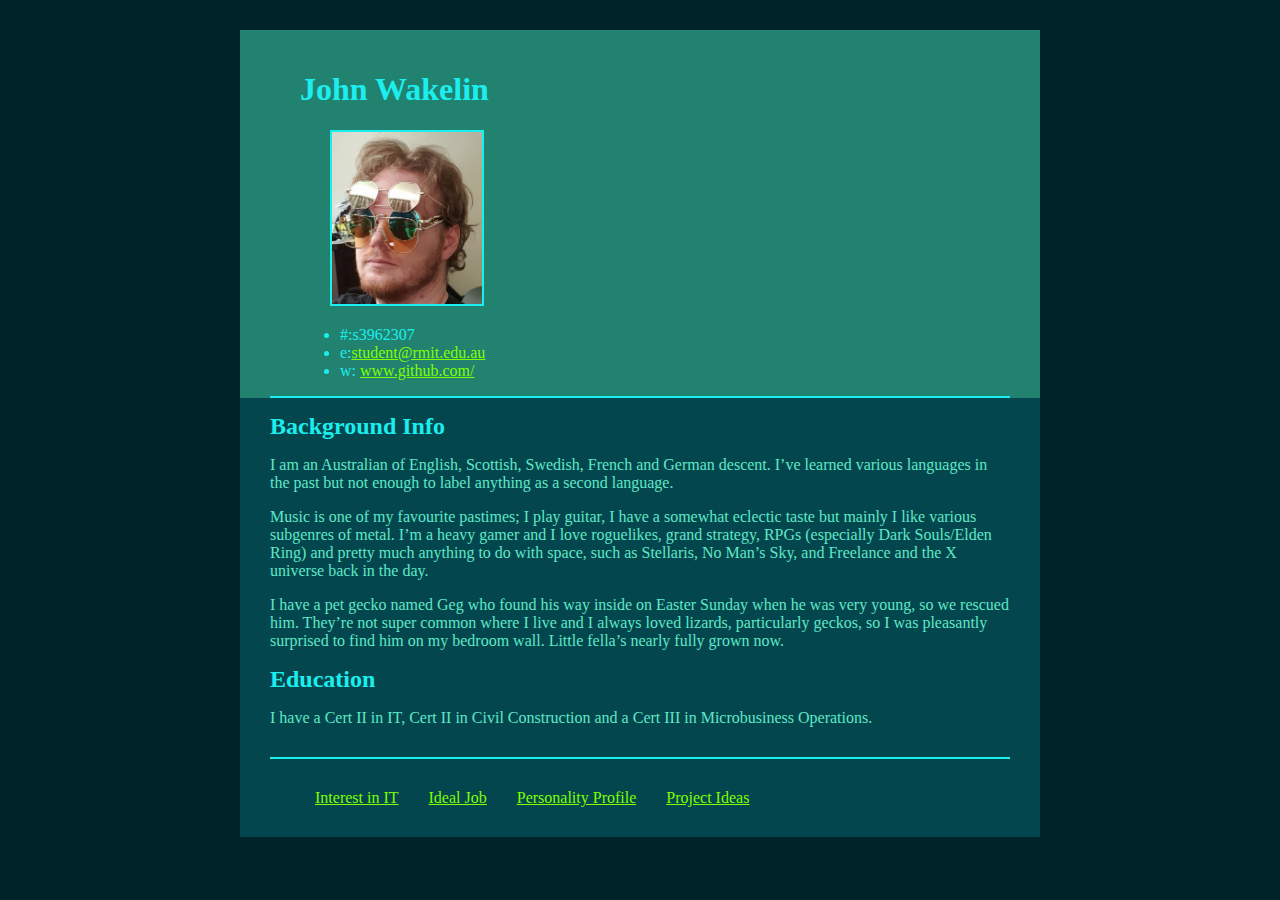
<file: index.html>
<!DOCTYPE html>

<html>

<head>
  <title>
  John's IT Profile
</title>
  <link href="style.css" rel="stylesheet">
</head>

<body>
  <div class="info">



    <header>
        <h1>John Wakelin</h1>
        <div id="headshot">
        <img src="20220309_145908 (2).jpg" alt="silly headshot; John wearing 3 pairs of sunnies">
        </div><!-- / headshot -->

        <!-- student number, email, git -->
        <div id="details">
          <ul>
          <li>#:s3962307</li>
          <li>e:<a href="mailto:s3962307@student.rmit.edu.au">student@rmit.edu.au</a></li>
          <li>w: <a href="https://github.com/Mulgis/Assignment-1---My-Profile">www.github.com/</a></li>
          </ul>
          </div> <!-- / details -->

    </header>
   </div> <!-- /info -->

<div class="content">
    <main>
      <h2>Background Info</h2>
      <p>I am an Australian of English, Scottish, Swedish, French and German descent. I’ve learned various languages in the past but not enough to label anything as a second language.</p>
      <p>Music is one of my favourite pastimes; I play guitar, I have a somewhat eclectic taste but mainly I like various subgenres of metal. I’m a heavy gamer and I love roguelikes, grand strategy, RPGs (especially Dark Souls/Elden Ring) and pretty much anything to do with space, such as Stellaris, No Man’s Sky, and Freelance and the X universe back in the day.</p>
      <p>I have a pet gecko named Geg who found his way inside on Easter Sunday when he was very young, so we rescued him. They’re not super common where I live and I always loved lizards, particularly geckos, so I was pleasantly surprised to find him on my bedroom wall. Little fella’s nearly fully grown now.</p>

      <h2>Education</h2>
      <p>I have a Cert II in IT, Cert II in Civil Construction and a Cert III in Microbusiness Operations.</p>

    </main>

    <footer>
      <div class="columns">
        <div class="column"> <!-- column 1 -->
          <a href="interest.html">Interest in IT</a>
          </div> <!-- / column 1 -->
        <div class="column"> <!-- column 2 -->
          <a href="job.html">Ideal Job</a>
          </div> <!-- / column 2 -->
        <div class="column"> <!-- column 3 -->
          <a href="profile.html">Personality Profile</a>
          </div> <!-- / column 3 -->
          <div class="column"> <!-- column 4 -->
            <a href="project.html">Project Ideas</a>
            <!-- / column 4 -->

        </div> <!-- / columns -->
    </footer>
    </div> <!-- / content -->

</body>
</html>
</file>
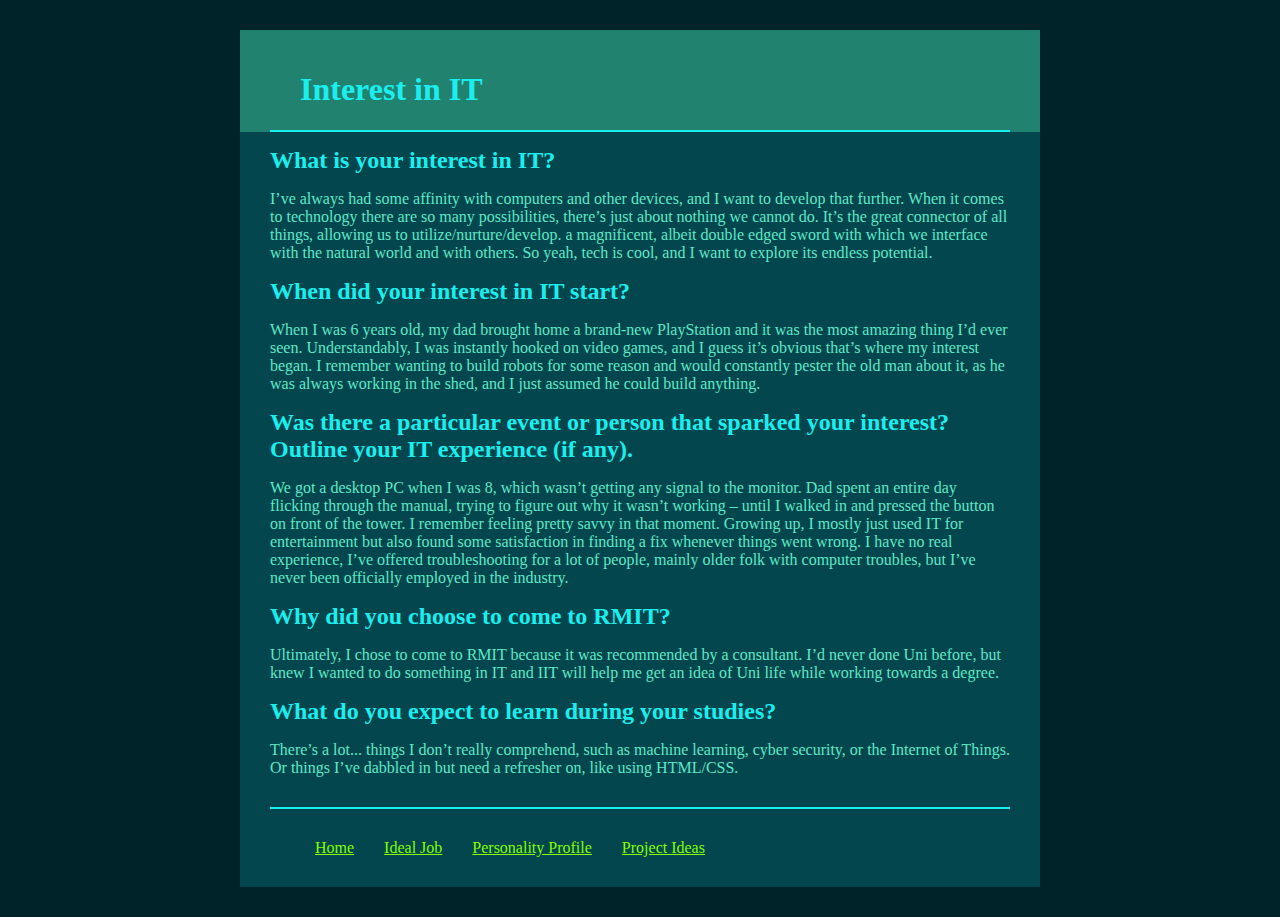
<file: interest.html>
<!DOCTYPE html>

<html>

<head>
<title>
  Interest in IT
</title>
<link href="style.css" rel="stylesheet">
</head>

<body>
  <div class="info">


  <header>
    <h1>Interest in IT</h1>
  </header>
</div> <!-- / info -->

<div class="content">
  <main>
    <h2>What is your interest in IT?</h2>

    <p>I’ve always had some affinity with computers and other devices, and I want to develop that further.
When it comes to technology there are so many possibilities, there’s just about nothing we cannot do. It’s the great connector of all things, allowing us to utilize/nurture/develop. a magnificent, albeit double edged sword with which we interface with the natural world and with others.
So yeah, tech is cool, and I want to explore its endless potential.
</p>

<h2>When did your interest in IT start?</h2>
<p>When I was 6 years old, my dad brought home a brand-new PlayStation and it was the most amazing thing I’d ever seen. Understandably, I was instantly hooked on video games, and I guess it’s obvious that’s where my interest began. I remember wanting to build robots for some reason and would constantly pester the old man about it, as he was always working in the shed, and I just assumed he could build anything.</p>

<h2>Was there a particular event or person that sparked your interest? Outline your IT experience (if any).</h2>
<p>We got a desktop PC when I was 8, which wasn’t getting any signal to the monitor.
Dad spent an entire day flicking through the manual, trying to figure out why it wasn’t working – until I walked in and pressed the button on front of the tower. I remember feeling pretty savvy in that moment. Growing up, I mostly just used IT for entertainment but also found some satisfaction in finding a fix whenever things went wrong.
I have no real experience, I’ve offered troubleshooting for a lot of people, mainly older folk with computer troubles, but I’ve never been officially employed in the industry.
</p>

<h2>Why did you choose to come to RMIT?</h2>
<p>Ultimately, I chose to come to RMIT because it was recommended by a consultant. I’d never done Uni before, but knew I wanted to do something in IT and IIT will help me get an idea of Uni life while working towards a degree.</p>

<h2>What do you expect to learn during your studies?</h2>
<p>There’s a lot... things I don’t really comprehend, such as machine learning, cyber security, or the Internet of Things. Or things I’ve dabbled in but need a refresher on, like using HTML/CSS.</p>

  </main>

  <footer>

  <div class="columns">
    <div class="column"> <!--  column 1 -->
<a href="index.html">Home</a>
</div> <!-- / column 1 -->
    <div class="column"> <!-- column 2 -->
      <a href="job.html">Ideal Job</a>
    </div> <!-- / column 2 -->
    <div class="column"> <!-- column 3 -->
      <a href="profile.html">Personality Profile</a>
    </div> <!-- / column 3 -->
    <div class="column"> <!-- column 4 -->
      <a href="project.html">Project Ideas</a>
    </div> <!-- / column 4 -->
  </div> <!-- / columns -->
  </footer>
</div> <!-- / content -->
</body>
</html>
</file>
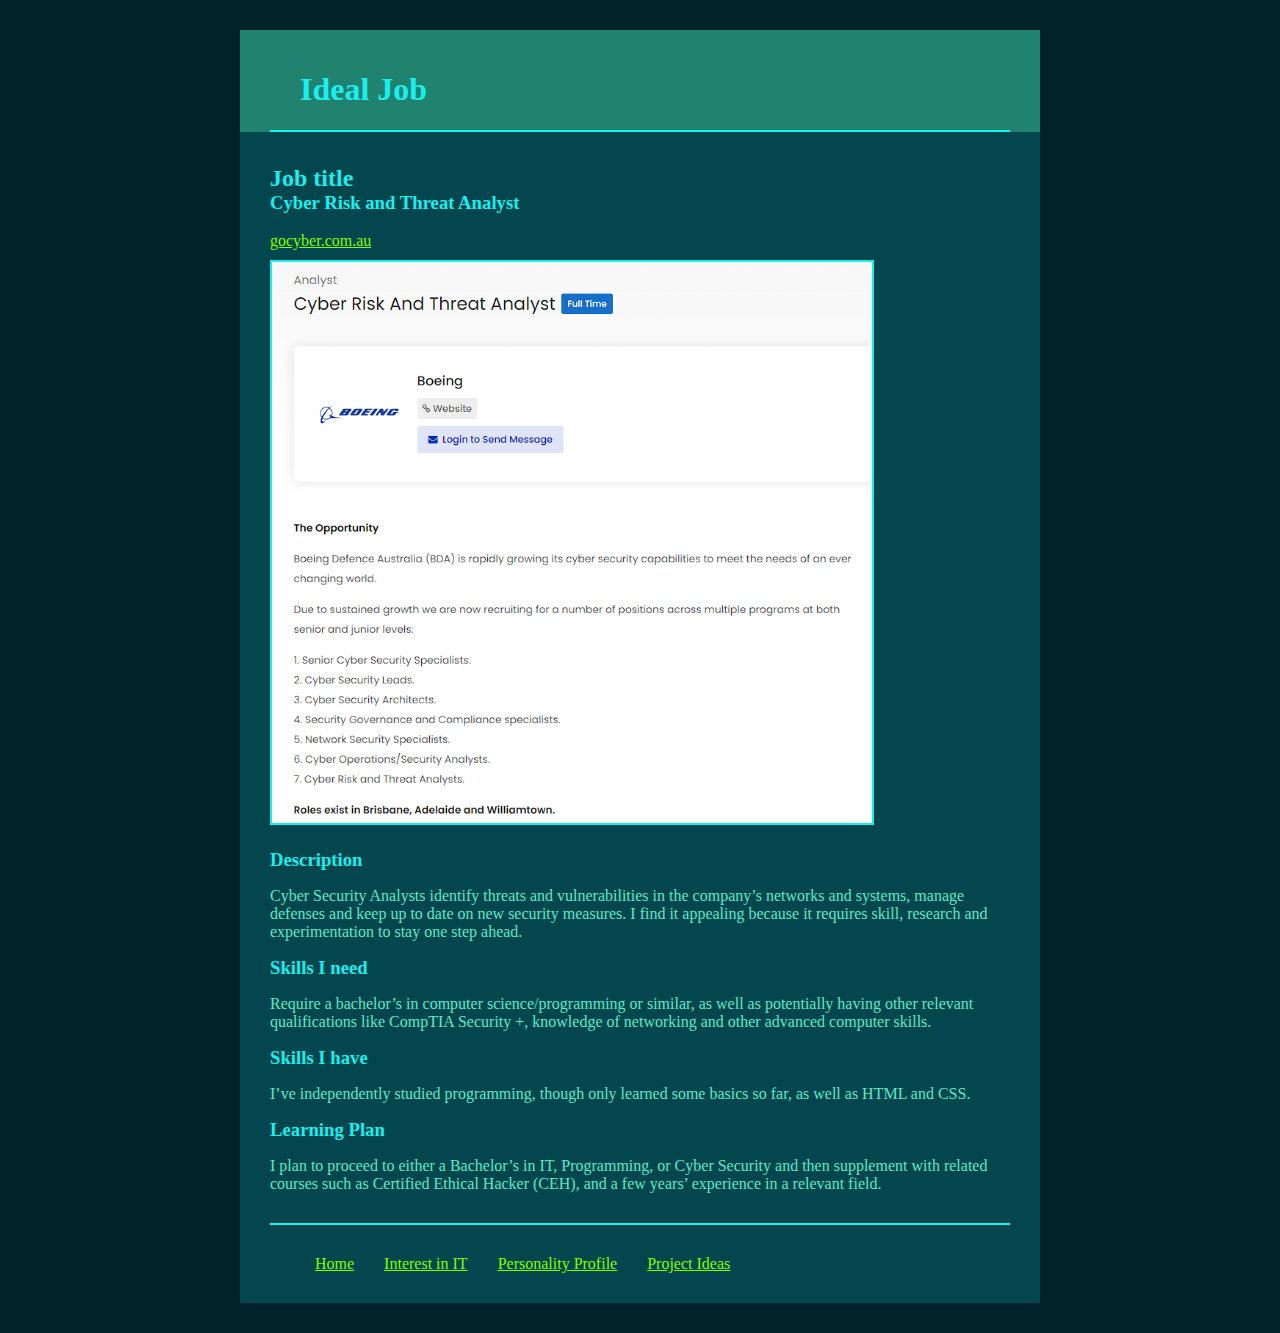
<file: job.html>
<!DOCTYPE html>
<html>
<head>
  <title>
    Ideal Job
  </title>
  <link href="style.css" rel="stylesheet">
</head>

<body>
<div class="info">
  <header>
    <h1>Ideal Job</h1>
  </header>
  </div> <!-- / info -->

<div class="content">
  <main>
    <br>
 <h2>Job title</h2>
 <h3>Cyber Risk and Threat Analyst</h3>
 <br>
 <a href="https://gocyber.com.au/job/cyber-risk-and-threat-analyst/" style="margin: 0 30px">gocyber.com.au</a>
 <div id="job"><img src="job ad1.PNG" alt="job ad snapshot"></div>

 <h3>Description</h3>
 <p>Cyber Security Analysts identify threats and vulnerabilities in the company’s networks and systems, manage defenses and keep up to date on new security measures.
I find it appealing because it requires skill, research and experimentation to stay one step ahead.</p>

<h3>Skills I need</h3>
<p>Require a bachelor’s in computer science/programming or similar, as well as potentially having other relevant qualifications like CompTIA Security +, knowledge of networking and other advanced computer skills.</p>

<h3>Skills I have</h3>
<p>I’ve independently studied programming, though only learned some basics so far, as well as HTML and CSS.</p>

<h3>Learning Plan</h3>
<p>I plan to proceed to either a Bachelor’s in IT, Programming, or Cyber Security and then supplement with related courses such as Certified Ethical Hacker (CEH), and a few years’ experience in a relevant field.</p>

  </main>

  <footer>
    <div class="columns">
      <div class="column"> <!-- column 1 -->
        <a href="index.html">Home</a>
        </div <!-- / column 1 -->
        <div class="column"> <!-- column 2 -->
          <a href="interest.html">Interest in IT</a>
          </div> <!-- / column 2 -->
          <div class="column"> <!-- column 3 -->
            <a href="profile.html">Personality Profile</a>
            </div> <!-- / column 3 -->
            <div class="column"> <!-- column 4 -->
              <a href="project.html">Project Ideas</a>
              </div> <!-- / column 4 -->
            </div> <!-- / columns -->

  </footer>
  </div> <!-- / content -->
</body>

</html>
</file>
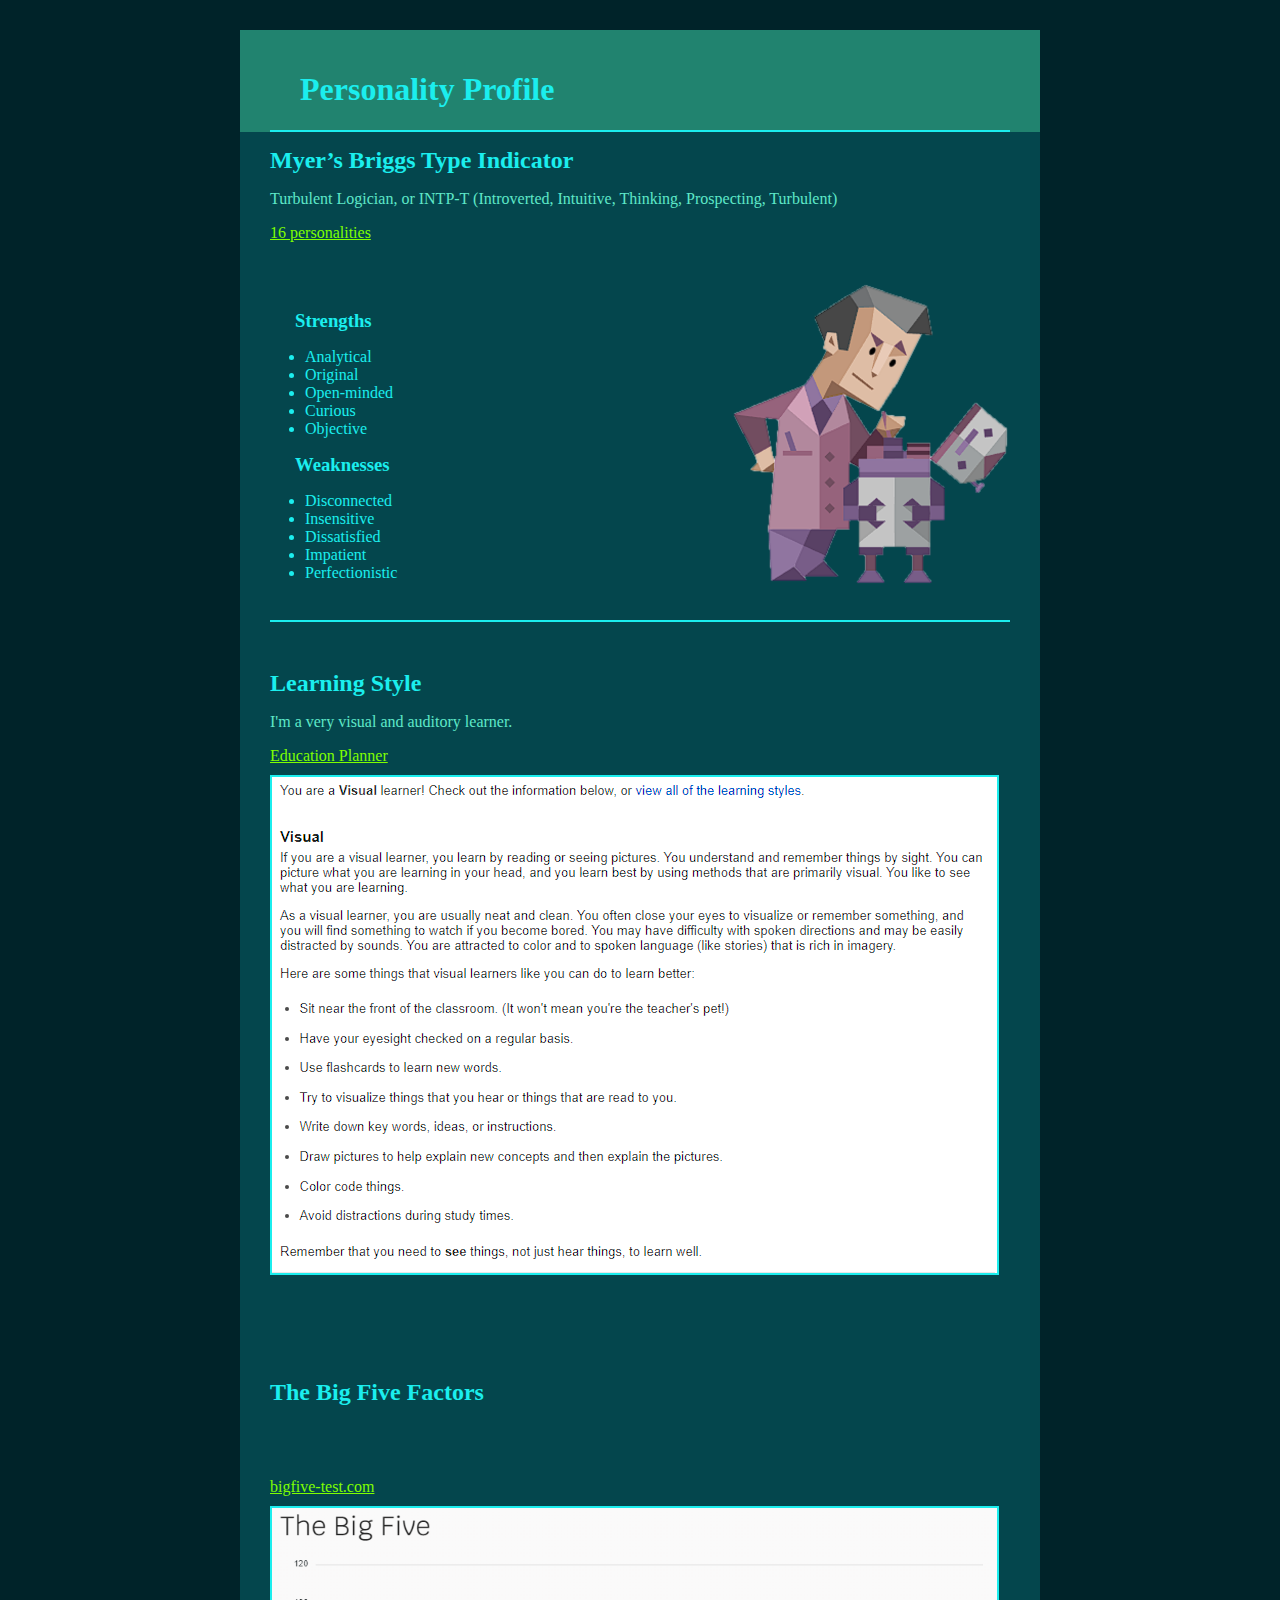
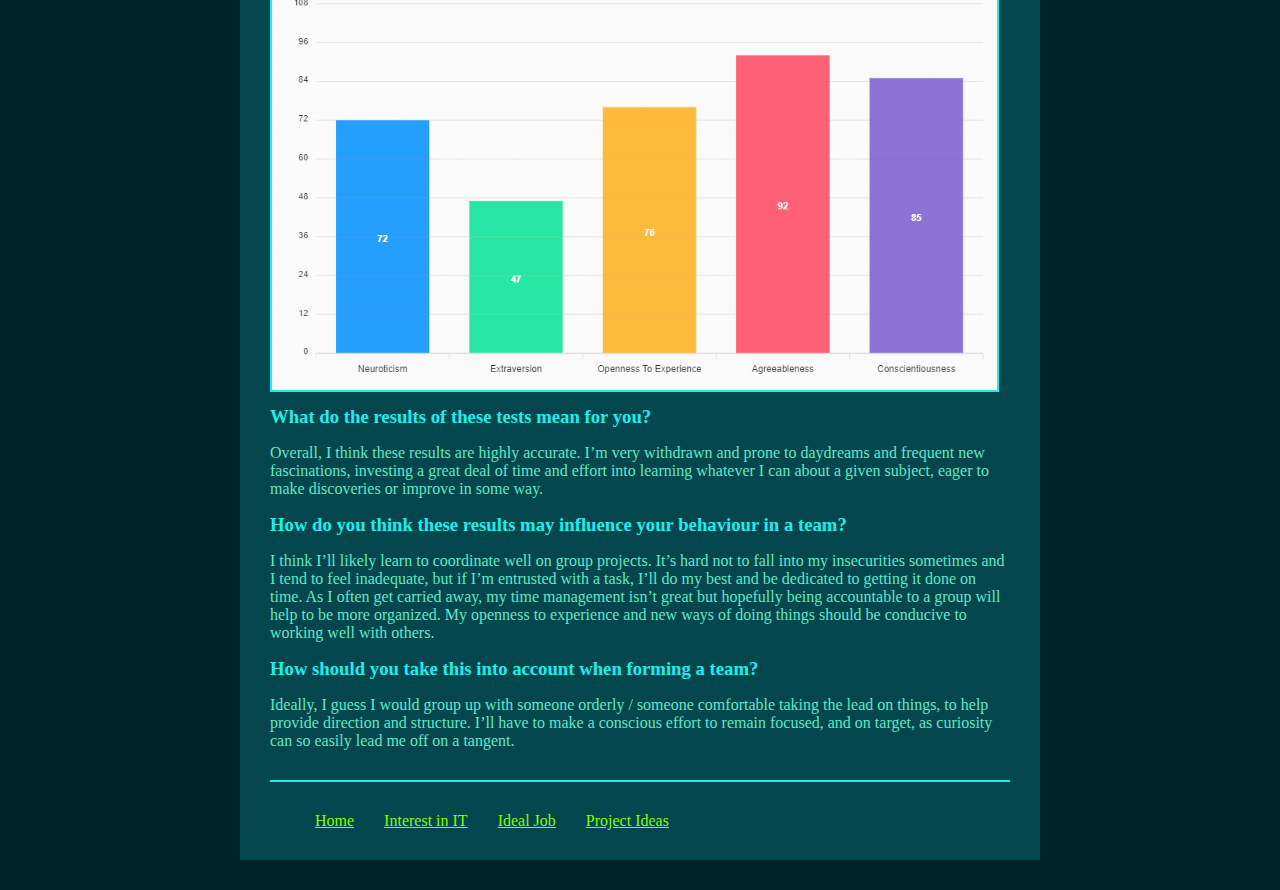
<file: profile.html>
<!DOCTYPE html>
<html>
<head>
  <title>
    Personality Profile
  </title>
  <link href="style.css" rel="stylesheet">
</head>

<body>
  <div class="info">
  <header>
    <h1>Personality Profile</h1>
    </header>
</div> <!-- / info -->

<div class="content">
    <main>
      <h2>Myer’s Briggs Type Indicator</h2>
      <p>Turbulent Logician, or INTP-T (Introverted, Intuitive, Thinking, Prospecting, Turbulent)</p>
<a href="16personalities.com" style="margin: 30px">16 personalities</a>

      <br>
<div class="columns" style="border-bottom: solid 2px; padding: 0 40px 0 0; margin: 30px 30px">
  <div class="column" style="margin: 20px 240px 0 -20px">
    <br>
        <h3>Strengths</h3>
        <ul>
          <li>Analytical</li>
          <li>Original</li>
          <li>Open-minded</li>
          <li>Curious</li>
          <li>Objective</li>
          </ul>


        <h3>Weaknesses</h3>
        <ul>
          <li>Disconnected</li>
          <li>Insensitive</li>
          <li>Dissatisfied</li>
          <li>Impatient</li>
          <li>Perfectionistic</li>
          </ul>

      </div>

<div class="column" style="margin: 0 -20px 0 30px">
  <img src="INTP2.png" alt="intp personality">
  <br>
  <br>

        </div>

</div> <!-- / columns -->
<br>
        <h2>Learning Style</h2>
        <p>I'm a very visual and auditory learner.</p>
        <a href="http://www.educationplanner.org" style="margin: 30px">Education Planner</a>
        <img src="learn.PNG" alt="visual learning style" style="margin: 10px 0 100px 30px; border: solid 2px">


        <h2>The Big Five Factors</h2>
        <br>
        <br>
        <br>
        <br>
        <a href="https://bigfive-test.com" style="margin: 0 0 10px 30px">bigfive-test.com</a>
        <img src="Big5.PNG" alt="my Big Five Test Results" style="border: solid 2px; margin: 10px 30px; width: 725px">
        <h3>What do the results of these tests mean for you?</h3>
        <p>Overall, I think these results are highly accurate. I’m very withdrawn and prone to daydreams and frequent new fascinations, investing a great deal of time and effort into learning whatever I can about a given subject, eager to make discoveries or improve in some way.</p>

        <h3>How do you think these results may influence your behaviour in a team?</h3>
        <p>I think I’ll likely learn to coordinate well on group projects. It’s hard not to fall into my insecurities sometimes and I tend to feel inadequate, but if I’m entrusted with a task, I’ll do my best and be dedicated to getting it done on time. As I often get carried away, my time management isn’t great but hopefully being accountable to a group will help to be more organized. My openness to experience and new ways of doing things should be conducive to working well with others.</p>

        <h3>How should you take this into account when forming a team?</h3>
        <p>Ideally, I guess I would group up with someone orderly / someone comfortable taking the lead on things, to help provide direction and structure. I’ll have to make a conscious effort to remain focused, and on target, as curiosity can so easily lead me off on a tangent.</p>

      </main>

      <footer>
        <div class="columns">
          <div class="column"> <!-- column 1 -->
            <a href="index.html">Home</a>
            </div> <!-- / column 1 -->
            <div class="column"> <!-- column 2 -->
              <a href="interest.html">Interest in IT</a>
              </div> <!-- / column 2 -->
              <div class ="column"> <!-- column 3 -->
                <a href="job.html">Ideal Job</a>
                </div> <!-- / column 3 -->
                <div class="column"> <!-- column 4 -->
                  <a href="project.html">Project Ideas</a>
                  </div> <!-- / column 4 -->
                </div> <!-- / columns -->

        </footer>
</div> <!-- / content -->

</body>
</html>
</file>
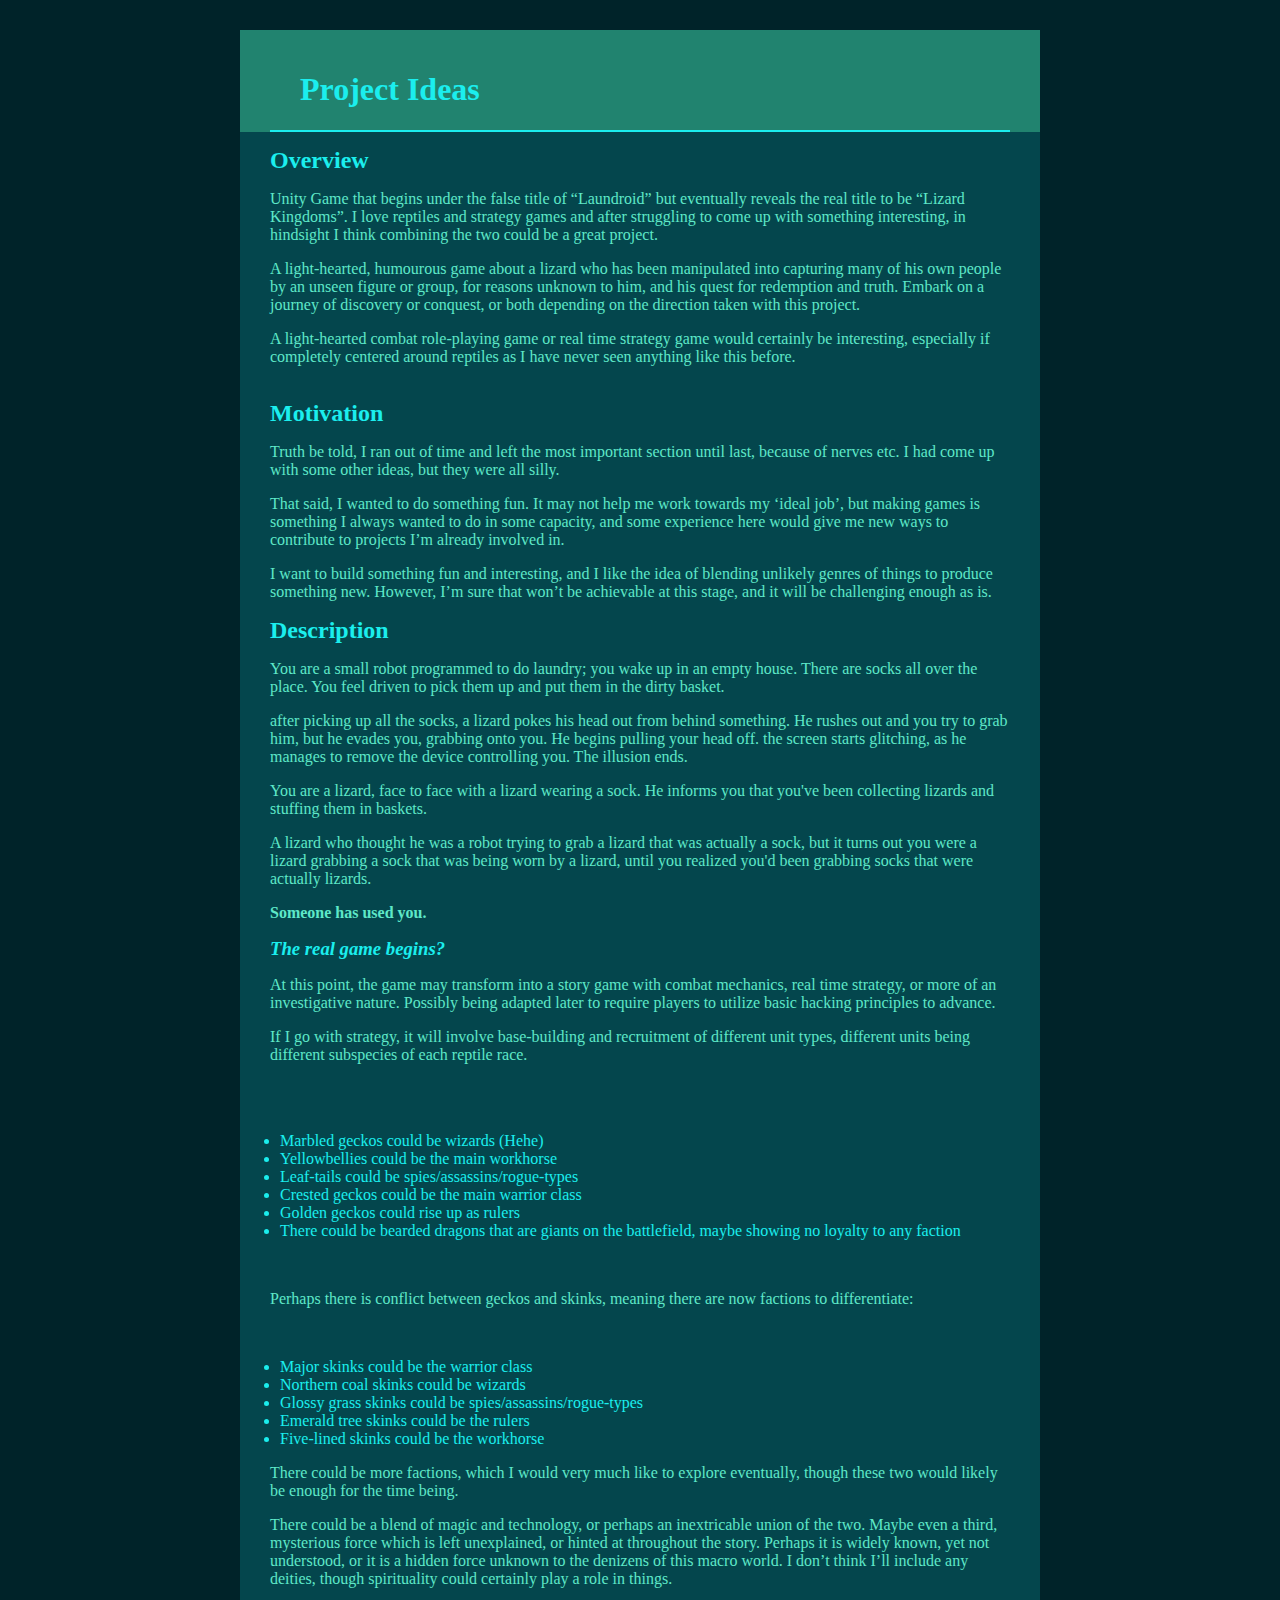
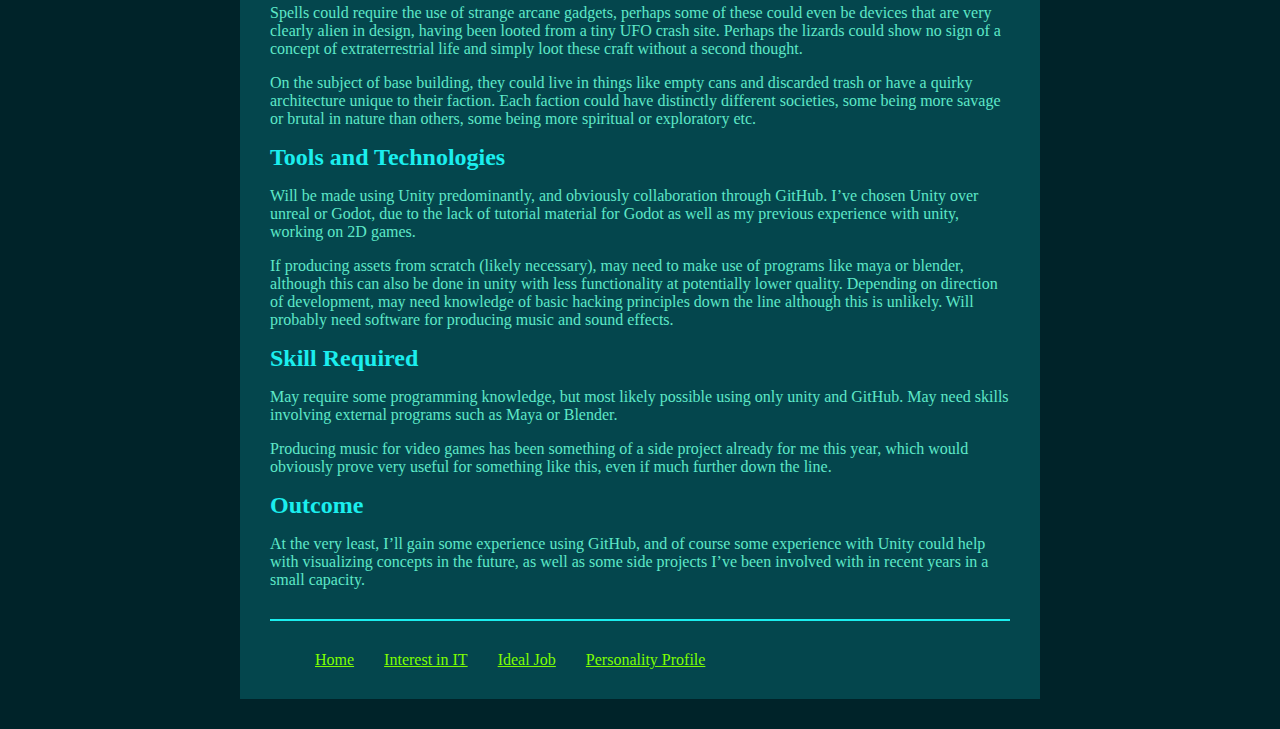
<file: project.html>
<!DOCTYPE html>
<html>
<head>
  <title>
    Project Ideas
    </title>
    <link href="style.css" rel="stylesheet">
  </head>

<body>
  <div class="info">

  <header>
    <h1>Project Ideas</h1>

    </header>

    </div> <!-- /info -->

  <div class="content">
    <main>

      <h2>Overview</h2>
      <p>Unity Game that begins under the false title of “Laundroid” but eventually reveals the real title to be “Lizard Kingdoms”.
I love reptiles and strategy games and after struggling to come up with something interesting, in hindsight I think combining the two could be a great project.</p>
<p> A light-hearted, humourous game about a lizard who has been manipulated into capturing many of his own people by an unseen figure or group, for reasons unknown to him, and his quest for redemption and truth.
Embark on a journey of discovery or conquest, or both depending on the direction taken with this project.</p>
<p> A light-hearted combat role-playing game or real time strategy game would certainly be interesting, especially if completely centered around reptiles as I have never seen anything like this before.
</p>
<br>

      <h2>Motivation</h2>
        <p>Truth be told, I ran out of time and left the most important section until last, because of nerves etc.
I had come up with some other ideas, but they were all silly.</p>

<p>That said, I wanted to do something fun. It may not help me work towards my ‘ideal job’, but making games is something I always wanted to do in some capacity, and some experience here would give me new ways to contribute to projects I’m already involved in.</p>

<p>I want to build something fun and interesting, and I like the idea of blending unlikely genres of things to produce something new. However, I’m sure that won’t be achievable at this stage, and it will be challenging enough as is.
</p>

        <h2>Description</h2>
        <p>You are a small robot programmed to do laundry; you wake up in an empty house.
There are socks all over the place. You feel driven to pick them up and put them in the dirty basket.</p>

<p>after picking up all the socks, a lizard pokes his head out from behind something.
He rushes out and you try to grab him, but he evades you, grabbing onto you.
He begins pulling your head off.
the screen starts glitching, as he manages to remove the device controlling you.
The illusion ends.</p>
<p> You are a lizard, face to face with a lizard wearing a sock.
He informs you that you've been collecting lizards and stuffing them in baskets.</p>
<p>A lizard who thought he was a robot trying to grab a lizard that was actually a sock, but it turns out you were a lizard grabbing a sock that was being worn by a lizard,
until you realized you'd been grabbing socks that were actually lizards.</p>

<p><strong>Someone has used you.</strong></p>

<h3><em>The real game begins?</em></h3>

<p>At this point, the game may transform into a story game with combat mechanics, real time strategy, or more of an investigative nature. Possibly being adapted later to require players to utilize basic hacking principles to advance.</p>

<p>If I go with strategy, it will involve base-building and recruitment of different unit types,
different units being different subspecies of each reptile race.</p>

<br>
<br>
<ul>
  <li>Marbled geckos could be wizards (Hehe)</li>
<li>Yellowbellies could be the main workhorse</li>
<li>Leaf-tails could be spies/assassins/rogue-types</li>
<li>Crested geckos could be the main warrior class</li>
<li>Golden geckos could rise up as rulers</li>
<li>There could be bearded dragons that are giants on the battlefield, maybe showing no loyalty to any faction</li>
</ul>

<br>
<p>Perhaps there is conflict between geckos and skinks, meaning there are now factions to differentiate:</p>
<br>

<ul>

<li>Major skinks could be the warrior class</li>
<li>Northern coal skinks could be wizards</li>
<li>Glossy grass skinks could be spies/assassins/rogue-types</li>
<li>Emerald tree skinks could be the rulers</li>
<li>Five-lined skinks could be the workhorse</li>
</ul>

<p>There could be more factions, which I would very much like to explore eventually, though these two would likely be enough for the time being.</p>

<p>There could be a blend of magic and technology, or perhaps an inextricable union of the two.
Maybe even a third, mysterious force which is left unexplained, or hinted at throughout the story. Perhaps it is widely known, yet not understood, or it is a hidden force unknown to the denizens of this macro world. I don’t think I’ll include any deities, though spirituality could certainly play a role in things.</p>

<p>Spells could require the use of strange arcane gadgets, perhaps some of these could even be devices that are very clearly alien in design, having been looted from a tiny UFO crash site. Perhaps the lizards could show no sign of a concept of extraterrestrial life and simply loot these craft without a second thought.</p>

<p>On the subject of base building, they could live in things like empty cans and discarded trash or have a quirky architecture unique to their faction.
Each faction could have distinctly different societies, some being more savage or brutal in nature than others, some being more spiritual or exploratory etc.
</p>

        <h2>Tools and Technologies</h2>
        <p>Will be made using Unity predominantly, and obviously collaboration through GitHub.
I’ve chosen Unity over unreal or Godot, due to the lack of tutorial material for Godot as well as my previous experience with unity, working on 2D games.</p>

<p>If producing assets from scratch (likely necessary), may need to make use of programs like maya or blender, although this can also be done in unity with less functionality at potentially lower quality.
Depending on direction of development, may need knowledge of basic hacking principles down the line although this is unlikely.
Will probably need software for producing music and sound effects.
</p>

        <h2>Skill Required</h2>
        <p>May require some programming knowledge, but most likely possible using only unity and GitHub. May need skills involving external programs such as Maya or Blender.</p>

<p>Producing music for video games has been something of a side project already for me this year, which would obviously prove very useful for something like this, even if much further down the line.
</p>

        <h2>Outcome</h2>
        <p>At the very least, I’ll gain some experience using GitHub, and of course some experience with Unity could help with visualizing concepts in the future, as well as some side projects I’ve been involved with in recent years in a small capacity.

</p>

      </main>


      <footer>
        <div class="columns">
          <div class="column"> <!-- column 1 -->
            <a href="index.html">Home</a>
            </div> <!-- / column 1 -->
            <div class ="column"> <!-- column 2 -->
              <a href="interest.html">Interest in IT</a>
              </div> <!-- / column 2 -->
              <div class="column"> <!-- column 3 -->
                <a href="job.html">Ideal Job</a>
                </div> <!-- / column 3 -->
                <div class="column"> <!-- column 4 -->
                  <a href="profile.html">Personality Profile</a>
                  </div> <!-- / column 4 -->
                  </div> <!-- / columns -->

        </footer>

        </div> <!-- / content -->
</body>
</html>
</file>
<file: style.css>
html, body {
  margin: 0;
  background: #002329;
  color: #1BEEEE;
}

.info {
  width: 90%;
  max-width: 800px;
  margin: 30px auto 0;
  background:#21836F;
}
.content {
  width: 90%;
  max-width: 800px;
  margin: 0 auto 30px;
  padding: 15px 0 0 0;
  background: #04464D;
}

#job img {
  width: 600px;
  border: solid 2px;
  margin: 10px 30px 20px;
}

#headshot img {
  width: 150px;
  height: 172px;
  border: solid 2px;
  margin: 0 30px;
}

#intp {
  margin: 0 0 0 500px;
}

header {
  border-bottom: solid 2px;
  margin: 0 30px;
  padding: 20px 30px 0;
}

p {
  color: #5EE8C8;
  padding: 0 30px;
}

h2 {
  margin: 0 30px;
}

h3 {
  margin: 0 30px;
}

footer{
  margin: 30px;
  padding: 30px;
  border-top: solid 2px;
}

a{
  color: chartreuse;
}

.columns {
  display: flex;
}

.column {
  padding: 0 15px;
}
</file>
